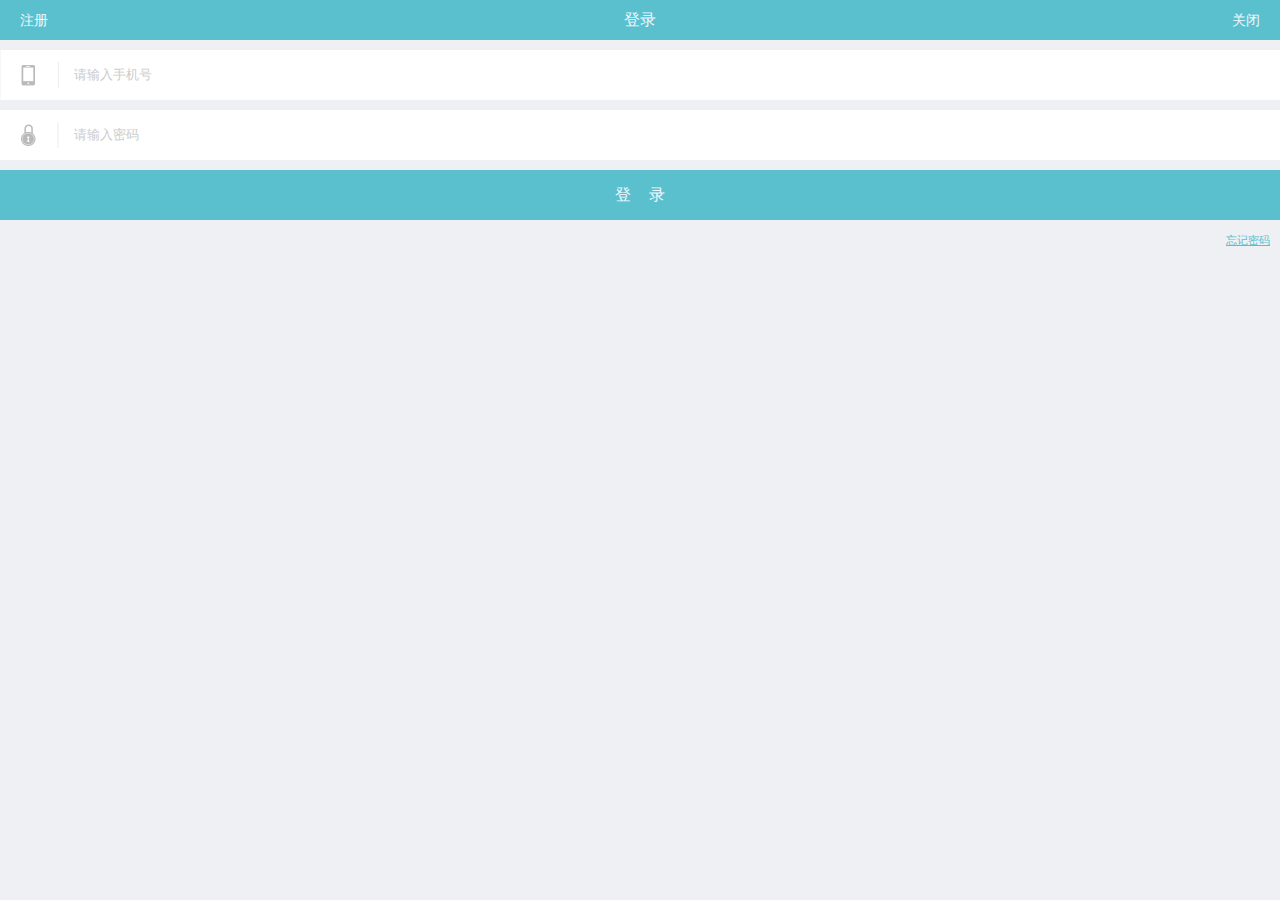
<file: task4/index.html>
<!DOCTYPE html>
<html lang="en">
<head>
    <meta charset="UTF-8">
    <meta name="viewport" content="width=device-width, initial-scale=1.0">
    <meta name ="viewport" content ="width=device-width, initial-scale=1, maximum-scale=1, minimum-scale=1, user-scalable=no">
    <meta http-equiv="X-UA-Compatible" content="ie=edge">
    <title>Task4</title>
    <link rel="stylesheet" href="index.css">
</head>
<body>
    <div class="header">
        <div class="register">注册</div>
        <div class="login">登录</div>
        <div class="close">关闭</div>
    </div>

    <div class="phoneNum">
        <input type="text" value="请输入手机号" id="phone">
    
    </div>

    <div class="password">
        <input type="text" value="请输入密码" id="psw">
    </div>

    <div class="btn">
        <button type="button" value="登录">登&nbsp;&nbsp;&nbsp;&nbsp;录</button>
    </div>

    <div class="forgetpsw">
        <a href="#">忘记密码</a>
    </div>
    

    <script>
        var input = document.getElementById("phone");
    input.onfocus = function(){
        if(this.value =="请输入手机号"){
            this.value ="";
            this.style.color = "black";
        }
    }

    input.onblur = function(){
        if(this.value.length ==0){
            this.value = "请输入手机号";
            this.style.color = "#ccc";
        }
    }

    var input1 = document.getElementById("psw");
    input1.onfocus = function(){
        if(this.value == "请输入密码"){
            this.value ="";
            this.style.color = "black";
            this.type = "password";
        }
    }

    input1.onblur = function(){
        if(this.value.length ==0){
            this.value = "请输入密码";
            this.style.color="#ccc";
            this.type = "text";
        }
    }
    </script>
</body>
</html>
</file>
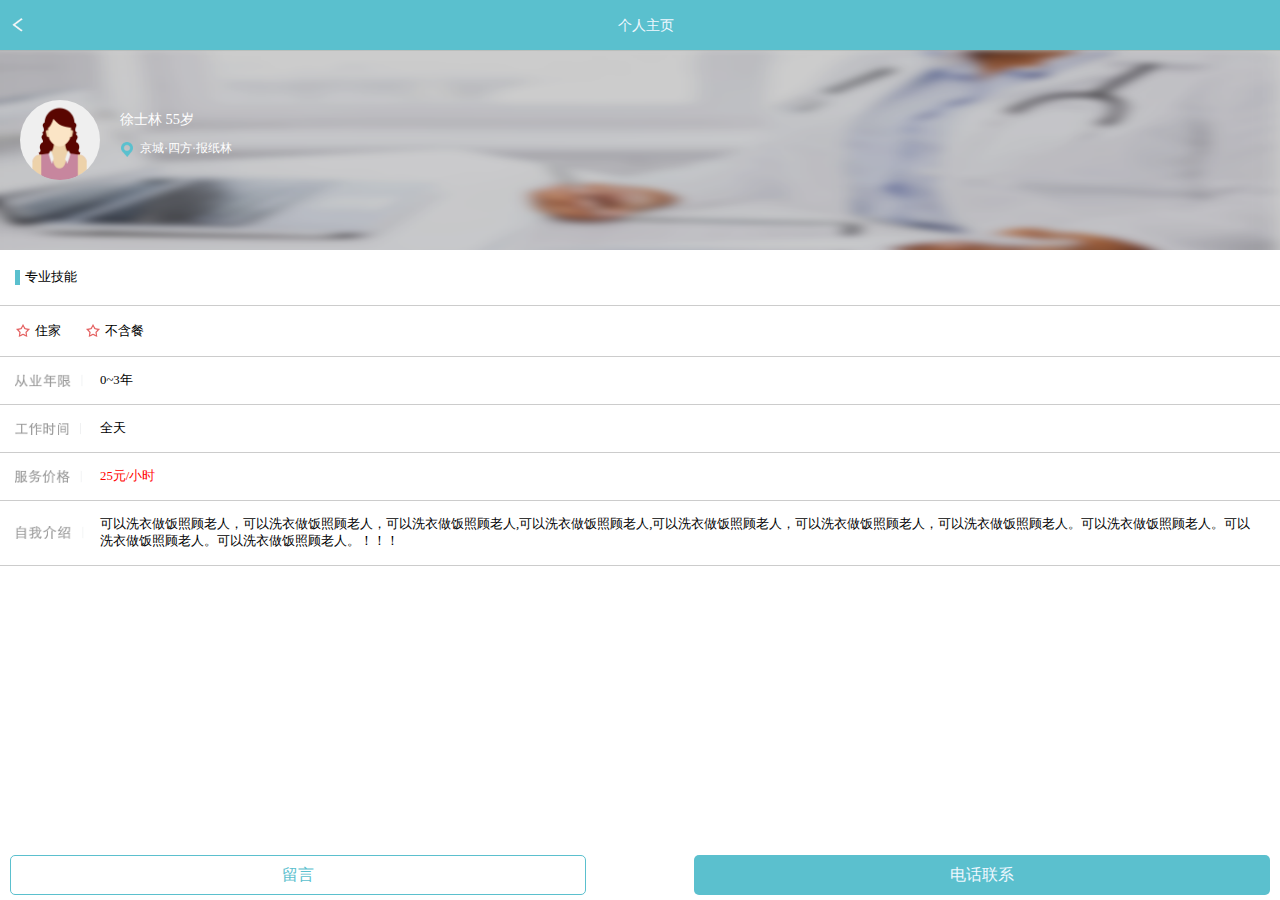
<file: task5/index.html>
<!DOCTYPE html>
<html lang="en">
<head>
    <meta charset="UTF-8">
    <meta name="viewport" content="width=device-width, initial-scale=1.0">
    <meta http-equiv="X-UA-Compatible" content="ie=edge">
    <link rel="stylesheet" href="index.css">
    <title>Task5</title>
</head>
<body >
    <div class="header">
        <div class="img1"><img src="images/task5-1_03.png" alt="" width="16" ></div>
        <div class="sp1"> <span class="sp1">个人主页</span></div> 
    </div>

    <div class="main">
        <div class="top">
            <div class="top-img"></div>
            <div class="top-info">徐士林 55岁</div>
            <div class="top-address">京城·四方·报纸林</div>
        </div>   
    </div>
    <div class="content">
            <div class="content-skill">专业技能</div>
           
            <div class="content-1">
                <div class="content-home">住家</div>
                <div class="content-food">不含餐</div>
            </div>
            <div class="content-2">
                    0~3年
              </div>
              <div class="content-3">
                  全天
              </div>
              <div class="content-4">
                  25元/小时
              </div>
              <div class="content-5">
                  可以洗衣做饭照顾老人，可以洗衣做饭照顾老人，可以洗衣做饭照顾老人,可以洗衣做饭照顾老人,可以洗衣做饭照顾老人，可以洗衣做饭照顾老人，可以洗衣做饭照顾老人。可以洗衣做饭照顾老人。可以洗衣做饭照顾老人。可以洗衣做饭照顾老人。！！！
              </div>
        </div>
    <div class="footer">
     <button class="btn1" type="button" value="登录">留言</button>
     <button class="btn2" type="button" value="登录">电话联系</button>

    </div>
    

    
</body>
</html>
</file>
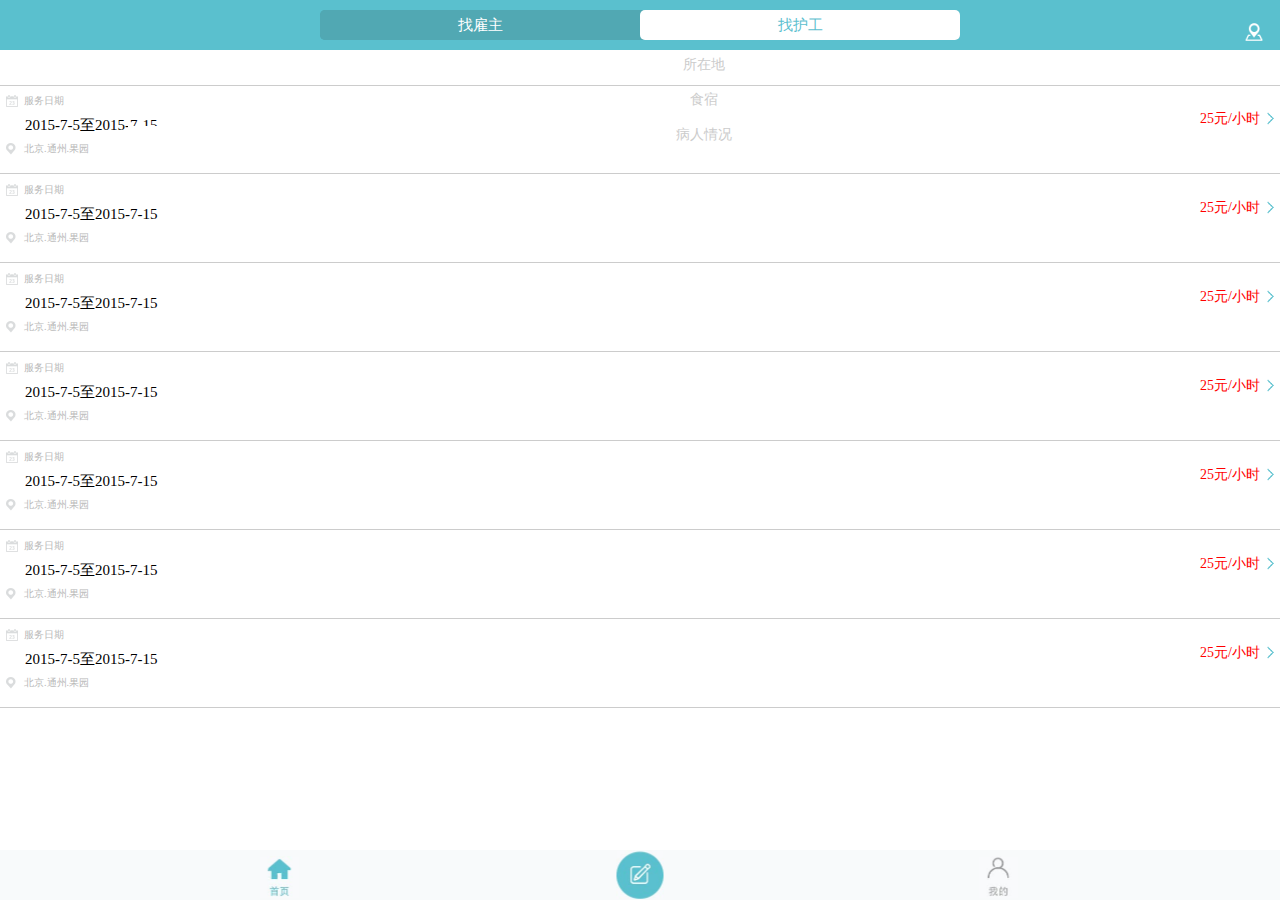
<file: task6/index.html>
<!DOCTYPE html>
<html lang="en">
<head>
    <meta charset="UTF-8">
    <meta name="viewport" content="width=device-width, initial-scale=1.0">
    <meta http-equiv="X-UA-Compatible" content="ie=edge">
    <title>Document</title>
    
    <script src="http://how2j.cn/study/js/jquery/2.0.0/jquery.min.js"></script>
   <link href="http://how2j.cn/study/css/bootstrap/3.3.6/bootstrap.min.css" rel="stylesheet">
   <script src="http://how2j.cn/study/js/bootstrap/3.3.6/bootstrap.min.js"></script>
   <link rel="stylesheet" href="index.css">
</head>
<body>
    <!--头部-->
    <div class="header">
        <div class="head-btn">
            <button class="btn1">找雇主</button>
            <button class="btn2">找护工</button>
        </div>
       <div><button class="bg-head" onclick="alert('123')"></button></div>
    </div>
    
    <!--列表头部-->
    <div class="list">
        <div class="container">
           <div class="row">
                <div class="col-xs-4">
                        <div class="dropdown">
                                <button class="dropbtn">所在地</button>
                                <span class="caret" style="color: #ccc"></span>
                                <div class="dropdown-content">
                                  <a href="#">北京</a>
                                  <a href="#">上海</a>
                                  <a href="#">成都</a>
                                </div>
                              </div>                  
                </div>
                <div class="col-xs-4 ">
                        <div class="dropdown">
                                <button class="dropbtn">食宿</button>
                                <span class="caret" style="color: #ccc"></span>
                                <div class="dropdown-content">
                                  <a href="#">北京</a>
                                  <a href="#">上海</a>
                                  <a href="#">成都</a>
                                </div>
                              </div> 
                </div>
                <div class="col-xs-4 ">
                        <div class="dropdown" style=" border-right: 0px solid #ccc;">
                                <button class="dropbtn">病人情况</button>
                                <span class="caret" style="color: #ccc"></span>
                                <div class="dropdown-content">
                                  <a href="#">北京</a>
                                  <a href="#">上海</a>
                                  <a href="#">成都</a>
                                </div>
                              </div>  
                </div>
             </div>
        </div>
    
    </div>
    
    <!--列表主体-->
    
    <div class="list-body">
        <div class="list-info">
            <div class="list-date"><div class="list-date-img"></div>服务日期</div>
            
            <div class="list-year">2015-7-5至2015-7-15</div>
            <div class="list-time">25元/小时<button class="list-right" onclick="alert('123')"></button></div>
            <div class="list-address"><div class="list-address-img"></div>北京.通州.果园</div>
        </div>
        <div class="list-info">
                <div class="list-date"><div class="list-date-img"></div>服务日期</div>
                
                <div class="list-year">2015-7-5至2015-7-15</div>
                <div class="list-time">25元/小时<button class="list-right" onclick="alert('123')"></button></div>
                <div class="list-address"><div class="list-address-img"></div>北京.通州.果园</div>
            </div>
        <div class="list-info">
                    <div class="list-date"><div class="list-date-img"></div>服务日期</div>
                    
                    <div class="list-year">2015-7-5至2015-7-15</div>
                    <div class="list-time">25元/小时<button class="list-right" onclick="alert('123')"></button></div>
                    <div class="list-address"><div class="list-address-img"></div>北京.通州.果园</div>
        </div>
        <div class="list-info">
                <div class="list-date"><div class="list-date-img"></div>服务日期</div>
                
                <div class="list-year">2015-7-5至2015-7-15</div>
                <div class="list-time">25元/小时<button class="list-right" onclick="alert('123')"></button></div>
                <div class="list-address"><div class="list-address-img"></div>北京.通州.果园</div>
        </div>
        <div class="list-info">
                <div class="list-date"><div class="list-date-img"></div>服务日期</div>
                
                <div class="list-year">2015-7-5至2015-7-15</div>
                <div class="list-time">25元/小时<button class="list-right" onclick="alert('123')"></button></div>
                <div class="list-address"><div class="list-address-img"></div>北京.通州.果园</div>
        </div>
        <div class="list-info">
                <div class="list-date"><div class="list-date-img"></div>服务日期</div>
                
                <div class="list-year">2015-7-5至2015-7-15</div>
                <div class="list-time">25元/小时<button class="list-right" onclick="alert('123')"></button></div>
                <div class="list-address"><div class="list-address-img"></div>北京.通州.果园</div>
        </div>
        <div class="list-info">
                <div class="list-date"><div class="list-date-img"></div>服务日期</div>
                
                <div class="list-year">2015-7-5至2015-7-15</div>
                <div class="list-time">25元/小时<button class="list-right" onclick="alert('123')"></button></div>
                <div class="list-address"><div class="list-address-img"></div>北京.通州.果园</div>
        </div>
       
    </div>
    <!--底部-->
    <div class="footer">
        <div class="tab">
            <div class="tab-left-1"><button class="left-btn"></button></div> 
            <div class="tab-left-2"><button class="center-btn"></button></div> 
            <div class="tab-left-3"><button class="right-btn"></button></div>     
        </div>
        

    </div>

</body>
</html>
</file>
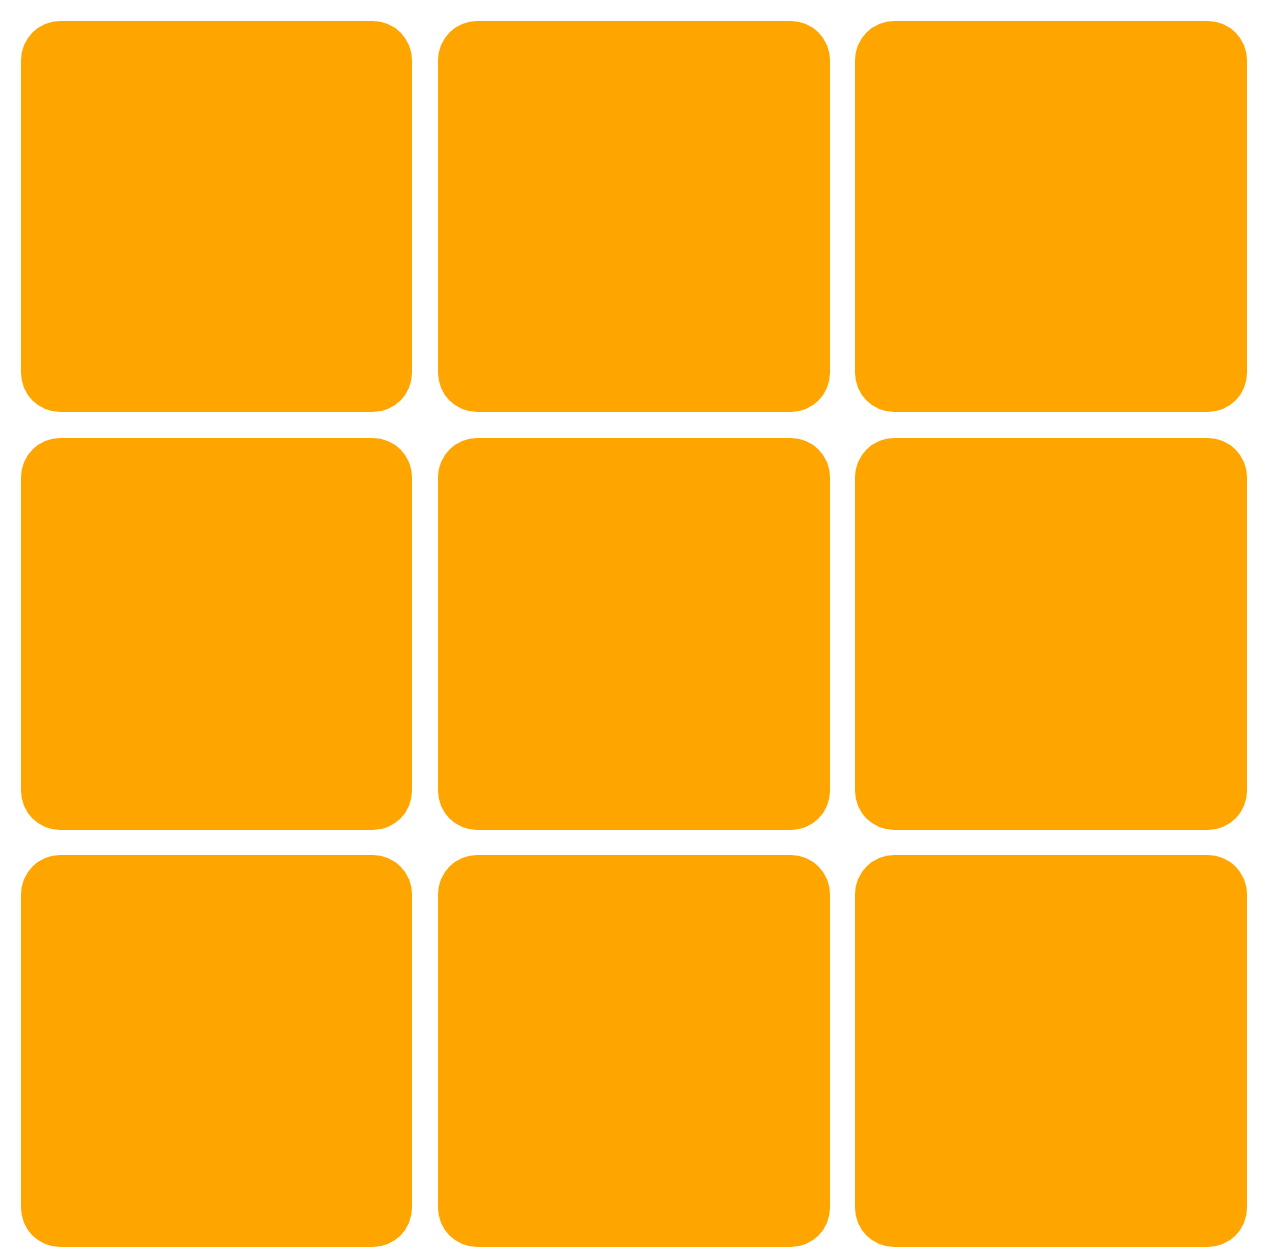
<file: task1/index1.html>
<!DOCTYPE html>
<html lang="en">
<head>
    <meta charset="UTF-8">
    <meta name="viewport" content="width=device-width, initial-scale=1.0">
    <meta http-equiv="X-UA-Compatible" content="ie=edge">
    <title>修真院演示</title>
    <link rel="stylesheet" href="task1.css">
   
</head>
<body>

    <div class="block1"></div>
    <div class="block1"></div>
    <div class="block1"></div>
    <div class="block1"></div>
    <div class="block1"></div>
    <div class="block1"></div>
    <div class="block1"></div>
    <div class="block1"></div>
    <div class="block1"></div>

    
          
</body>
</html>
</file>
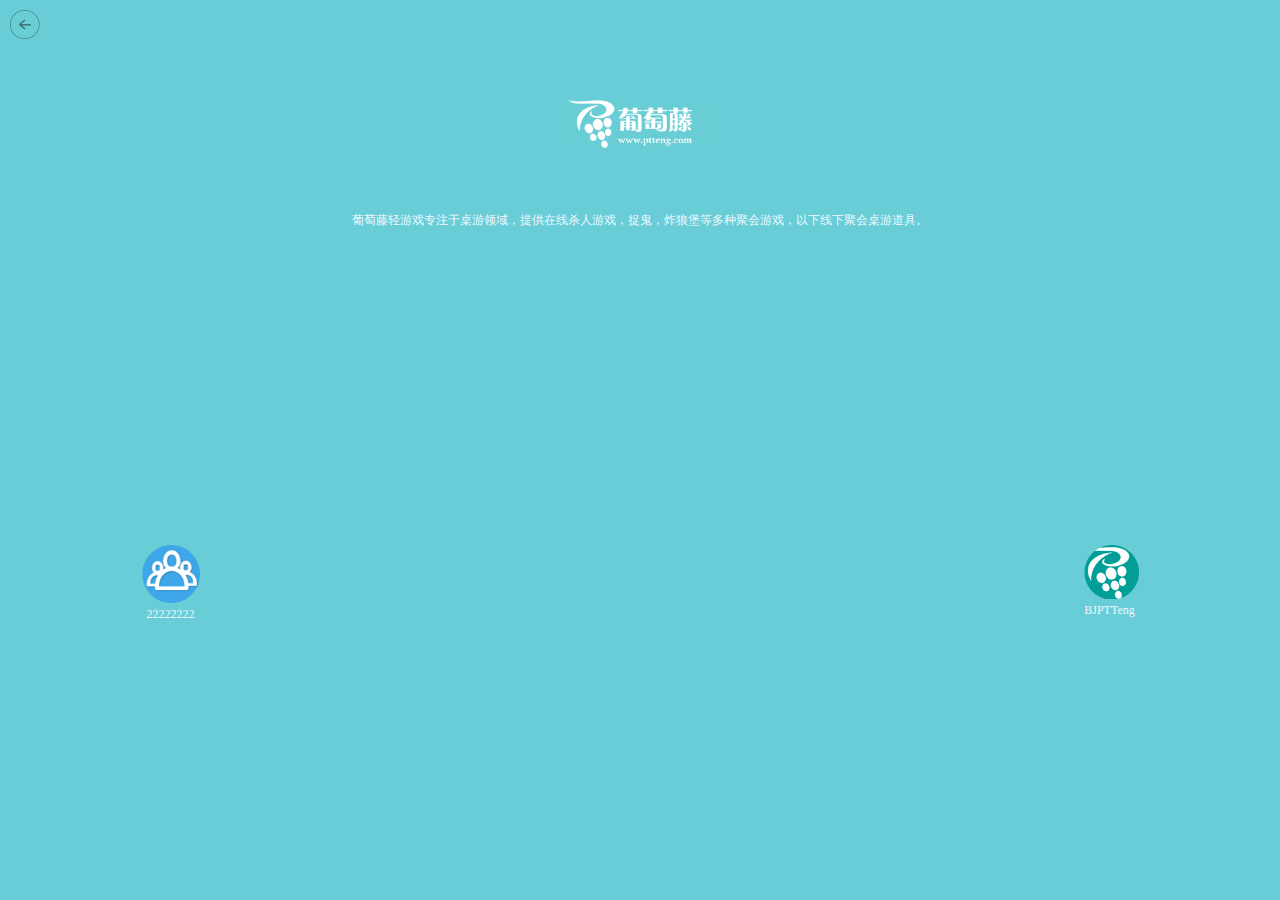
<file: task3/task3.html>
<!DOCTYPE html>
<html lang="en">
<head>
    <meta charset="UTF-8">
    <meta name="viewport" content="width=device-width, initial-scale=1.0">
    <meta http-equiv="X-UA-Compatible" content="ie=edge">
    <link rel="stylesheet" href="task3.css">
    <title></title>
    <style>
    
    </style>
</head>
<body>
    <div class="btn">
        <img src="b1.png" alt="" width=60%>
    </div>

    <div class="p1">
        <img src="task3_03.png" alt="" width=80%>
    </div>

    <div class="box">
        <div class="center">
       <div class="contents">葡萄藤轻游戏专注于桌游领域，提供在线杀人游戏，捉鬼，炸狼堡等多种聚会游戏，以下线下聚会桌游道具。</div> 
        </div>
    </div>

    <div class="btn1">
        <img src="b2.png" alt="" width="70%">
        <p>22222222</p>

    </div>

    <div class="btn2">
        <img src="b3.png" alt="" width="70%">
        <p>BJPTTeng</p>
    </div>
</body>
</html>
</file>
<file: task4/index.css>
*{
    margin: 0;
    padding: 0;
}
body{
    background-color: #eef0f4;
}
.header{
    width: 100%;
    height: 40px;
    background-color: #5bc0ce;
}
.register{
    height: 40px;
    float: left;
    color: aliceblue;
    text-align: center;
    line-height: 40px;
    font-size: 0.9em;
    position: absolute;
    left: 20px;
}
.login{
    width: 10%;
    height: 40px;
    line-height: 40px;
    color: aliceblue;
    text-align: center;
    font-size: 1em;
    float: left;
    position: absolute;
    left: 45%;
    
}
.close{
    height: 40px;
    float: left;
    color: aliceblue;
    text-align: center;
    line-height: 40px;
    font-size: 0.9em;
    position: absolute;
    right: 20px;
}
.phoneNum{
    margin: 10px auto;
    background-color: #fff;
    overflow: auto;
}
.phoneNum input{
     outline: none;
     width: 100%;
     color: #ccc;
    border: solid 0px ;
    height: 50px;
    background: url(images/login_05.png) no-repeat  center ;
    background-position: 0px;
    padding-left: 74px;
    background-size: 74px 50px;
    box-sizing: border-box;
}

.password{
    background-color: #fff;
    overflow: auto;
}
.password input{
    outline: none;
     width: 100%;
     color: #ccc;
    border: solid 0px ;
    height: 50px;
    background: url(images/login_09.png) no-repeat  center ;
    background-position: 0px;
    padding-left: 74px;
    background-size: 74px 50px;
    box-sizing: border-box;
}

.btn{
    margin: 10px auto;
    height: 50px;
}
.btn button{
    height: 50px;
    background-color: #5bc0ce;
    width: 100%;
    outline: none;
    cursor: pointer;
    font-size: 1em;
    color: aliceblue;
    border: none;
}
.forgetpsw{
    position: absolute;
    right:10px;
}

.forgetpsw a{
    color: #5bc0ce;
    font-size: 0.7em;
}
</file>
<file: task5/index.css>
*{
    margin: 0;
    padding: 0;
}
body{
    
}

.header{
    width: 100%;
    background-color: #5ac0ce;
    height: 50px;
    position: fixed;
    top: 0;
    z-index: 99999999999;
}

.img1{
    width: 10%;
    height: 50px;
    float: left;
}
.img1 img{
    margin-left: 10px;
    height: 30px;
    margin-top: 10px;
}


.sp1{
    width: 90%;
    color: aliceblue;
    font-size: 0.95em;
    text-align: center;
    height: 50px;
     float: left;
     line-height: 50px;

}

.main{
    width: 100%;
    margin-top: 50px;
    overflow: auto;
    position: absolute;
    
   
   
}
.top{
    width: 100%;
    height: 200px;
    background: url(images/body_02.png) no-repeat ;
    background-size: 100% 100%;
    float: left;
    
}
.top:after{
    position: absolute;
    top: 0;
    left: 0;
    content: "";
    background-color:#000;
    opacity: 0.2;
    z-index: 1;
    width: 100%;
    height: 100%;
}
.top-img{
    width: 80px;
    height: 80px;
    background-color: #fff;
    z-index: 2;
    position: absolute;
    top: 50px;
    left: 20px;
    border-radius: 50%;
    background: url(images/tu.png) no-repeat;
    background-size: 100%;
}

.top-info{
    width: 100px;
    height: 30px;
    color: #fff;
    z-index: 999;
    position: absolute;
    top: 60px;
    left: 120px;
    font-size: 0.9rem;
}

.top-address{
    width: 100px;
    height: 30px;
    color: #fff;
    z-index: 10000;
    position: absolute;
    top: 90px;
    left: 120px;
    font-size: 0.75rem;
    background: url(images/Shape\ 4.png) center no-repeat;
    background-position-y: 2px;
    background-position-x: 1px;
    background-size: 10%;
    padding-left: 20px;


}

.footer{
    width: 100%;
    height: 50px;
   background-color: #fff;
    position: fixed;
    bottom: 0;
    text-align: center;
    z-index: 99999999999;
}
.btn1{
    height: 40px;
    color: #5bc0ce;
    background-color: #fff;
    width: 45%;
    outline: none;
    cursor: pointer;
    font-size: 1em;
    border: none;
    float: left;
    position: absolute;
    top: 5px;
    left: 10px;
    border-radius: 5px;
    border: solid 1px;
}
.btn2{
    height: 40px;
    background-color: #5bc0ce;
    width: 45%;
    outline: none;
    cursor: pointer;
    font-size: 1em;
    color: aliceblue;
    border: none;
    float: left;
    position: absolute;
    top: 5px;
    right:10px;
    border-radius: 5px;
}

.content{
   width: 100%;
    background-color: #fff;    
    float: left;
    margin: 250px auto;
    margin-bottom: 50px;
   
}
.content-skill{
    width: 80%;
    margin-left: 15px;
    height: 15px;
    border-left: #5ac0ce 5px solid; 
    padding-left: 5px;
    line-height: 15px;
    margin-top: 20px;
    margin-bottom: 20px;
    font-size: 0.80rem;
}
.content-1{
    border-bottom: 1px solid #ccc;
    height: 50px;
    line-height: 50px;
    padding-left:15px; 
    font-size: 0.8rem;
    border-top: 1px solid #ccc;
}
.content-home{
   
    background: url(images/xing.png) center no-repeat;
    background-position-y: 18px;
    background-position-x: 1px;
    background-size: 20%;
    padding-left: 20px;
     width: 50px;
    float: left; 
}
.content-food{
    background: url(images/xing.png) center no-repeat;
    background-position-y: 18px;
    background-position-x: 1px;
    background-size: 20%;
    padding-left: 20px;
     width: 50px;
    float: left; 
}


.content-2{
    background: url(images/year_03.png) center no-repeat;
    background-position-y: auto;
    background-position-x: 15px;
    background-size: 70px;
    padding-left: 100px;
    box-sizing: border-box;
    border-bottom: 1px solid #ccc;
      width:100%;
     display:inline-block !important; 
     display:inline; 
     padding-top: 15px;
     padding-bottom: 15px;
     font-size: 0.8rem;
}
.content-3{
    background: url(images/p1_07.png) center no-repeat;
    background-position-y: auto;
    background-position-x: 15px;
    background-size: 70px;
    padding-left: 100px;
    box-sizing: border-box;
    border-bottom: 1px solid #ccc;
      width:100%;
     display:inline-block !important; 
     display:inline; 
     padding-top: 15px;
     padding-bottom: 15px;
     font-size: 0.8rem;
}
.content-4{
    background: url(images/p1_10.png) center no-repeat;
    background-position-y: auto;
    background-position-x: 15px;
    background-size: 70px;
    padding-left: 100px;
    box-sizing: border-box;
    border-bottom: 1px solid #ccc;
      width:100%;
     display:inline-block !important; 
     display:inline; 
     padding-top: 15px;
     padding-bottom: 15px;
     font-size: 0.8rem;
     color: red;
}
.content-5{
    background: url(images/p1_13.png) center no-repeat;
    background-position-y: auto;
    background-position-x: 15px;
    background-size: 70px;
    padding-left: 100px;
    box-sizing: border-box;
    border-bottom: 1px solid #ccc;
      width:100%;
     display:inline-block !important; 
     display:inline; 
     padding-top: 15px;
     padding-bottom: 15px;
     padding-right: 20px;
     font-size: 0.8rem;
}
</file>
<file: task6/index.css>
*{
    padding: 0;
    margin: 0;
}
ul{
    list-style: none;
}
.header{
    height: 50px;
    background-color: #5ac0ce;
    width: 100%;
    position: absolute;
    top: 0;
    z-index: 99999999;
}
.head-btn{
    width: 50%;
    height: 30px;
    text-align: center;
    background-color: #51a8b3;
    border-radius: 5px;
    border: solid 0px #51a8b3;
    margin: 10px auto 10px auto;
}
.btn1{
    height: 30px;
    width: 50%;
    background-color:#51a8b3;
    float: left;
    text-align: center;
    font-size: 15px;
    outline: none;
    border: solid 0px ;
    color: #fff;
    border-top-left-radius: 5px;
    border-bottom-left-radius: 5px;
    font-family: "Heiti SC";
      
}

.btn2{
    height: 30px;
    width: 50%;
    background-color: #fff;
    float: left;
    text-align: center;
    font-size: 15px;
    outline: none;
    border: solid 0px #fff;
    font-family: "Heiti SC";
    color: #5cc0cf;
    border-radius: 5px;
}
.bg-head {
    width: 42px; height: 44px;
    background: url(images/css_sprites.png)-238px -10px;
    position: absolute;
    top: 10px;
    right: 5px;
    outline: none;
    border: solid 0px #000 ;
    transform: scale(0.4);
}

.list{
    height: 35px;
    width: 100%;
    position:absolute;
    top: 50px;
    
    z-index: 999;
    border-bottom: 1px solid #ccc;
}

div.container div.row div {
    padding: 0px;
    
}
.dropbtn {
    background: #fff;
    color: #ccc;
    border: none;
    cursor: pointer;
    outline: none;
    width: 80%;
    font-size: 14px;
    text-align: center;
    padding-left: 10%;
}

.dropdown {
    position: relative;
    display: inline-block;
    width: 100%;
    margin-top: 5px;
    height: 25px;
    margin-bottom: 5px;
   
    border-right: 1px solid #ccc;
    text-align: center;
    
}

.dropdown-content {
    display: none;
    position: absolute;
    background-color: #f9f9f9;
    min-width: 100%;
    box-shadow: 0px 8px 16px 0px rgba(0,0,0,0.2);
    margin-top: 10px;
}

.dropdown-content a {
    color: black;
    padding: 12px 16px;
    text-decoration: none;
    display: block;
}

.dropdown-content a:hover {background-color: #f1f1f1}

.dropdown:hover .dropdown-content {
    display: block;
}

.dropdown:hover .dropbtn {
    background-color:#fff;
}

.dorpdown-1{
    position: relative;
    display: inline-block;
    width: 100%;
    margin-top: 5px;
   height: 25px;
   
  border-right: 1px solid #ccc;
    text-align: center;
}

.search{
    width: 100%;
    border: 1px solid #ccc;
    height: 25px;
    background-color: #fff;
    
}

.list-body{
  width: 100%;
  
  position: absolute;
  top: 85px;
  bottom: 50px;
  
  overflow: auto;
  overflow-x: hidden;
}

.list-info{
    width: 100%;
    height:80px;
    border-bottom: #ccc 1px solid;
    position: relative;
    padding-top: 4px;
    padding-bottom: 4px;
}
.list-time{
    position: absolute;
    top: 25px;
    right: 20px;
    font-size: 14px;
    color: red;
}
.list-right{
    width: 19px; height: 33px;
    background: url(images/css_sprites.png)-76px -232px;
    position: absolute;
    top: -8px;
    right: -20px;
    outline: none;
    transform: scale(0.35);
    border: solid 0px #000 ;
}
.list-date-img{
    width: 24px;
    height: 24px;
    background: url(images/css_sprites.png)-115px -232px;
    transform: scale(0.5);
    float: left;
}
.list-date{
    width: 30%;
    height: 24px;
    line-height: 24px;
    font-size: 10px;
    color: #B8B8B8;
    
}
.list-address{
    width: 30%;
    height: 24px;
    line-height: 24px;
    font-size: 10px;
    color: #B8B8B8;
    white-space:nowrap; 
    overflow:hidden; 
    text-overflow:ellipsis;
  
}
.list-address-img{
    width: 24px;
    height: 24px;
    background: url(images/css_sprites.png)-159px -232px;
    transform: scale(0.5);
    float: left;
}
.list-year{
    width: 50%;
    height: 24px;
    line-height: 24px;
    font-size: 15px;
    color: #000;
    white-space:nowrap; 
    overflow:hidden; 
    text-overflow:ellipsis;
    padding-left: 25px;
    
}

.footer{
    width: 100%;
    height: 50px;
    position: absolute;
    bottom: 0px;
    background-color: #f8fafb;
    z-index: 100;
}

.tab-left-1{
    width: 49px;
    height: 49px;
  
    position: absolute;
    margin-left:20%;
}
.tab-left-2{
    width: 49px;
    height: 49px;
  
    position: absolute;
    margin-left:calc(50% - 24.5px);
}
.tab-left-3{
    width: 49px;
    height: 49px;
    
    position: absolute;
    margin-left:calc(80% - 49px);
}
.left-btn{
    width: 79px;
    height: 85px;
    background-color: red;
    background: url(images/css_sprites.png)-109px -127px;
    position: absolute;
    top: -15px;
    left: -16px;
    transform: scale(0.5);
    border: solid 0px #000 ;
    outline: none;
}
.right-btn{
    width: 79px;
    height: 85px;
    background-color: red;
    background: url(images/css_sprites.png)-10px -127px;
    position: absolute;
    top: -15px;
    left: -16px;
    transform: scale(0.5);
    border: solid 0px #000 ;
    outline: none;
}
.center-btn{
    width: 94px;
    height: 97px;
    background-color: red;
    background: url(images/css_sprites.png)-10px -10px;
    position: absolute;
    top: -24px;
    left: -23px;
    transform: scale(0.5);
    border: solid 0px #000 ;
    outline: none;
}
.tab-left{
    width: 79px; height: 85px;
    background: url(images/css_sprites.png)-109px -127px;
    position: absolute;
    top: 0px;
    left: 20%;
  
    transform: scale(0.4);
   
}
.tab-right{
    width: 79px; height: 85px;
    background: url(images/css_sprites.png)-10px -127px;
    position: absolute;
  
    right: 22%;
    outline: none;
    transform: scale(0.4);
    border: solid 0px #000 ;
}
.tab-center{
    width: 94px; height: 97px;
    background: url(images/css_sprites.png)-10px -10px;
    position: relative;
    
    left: 38%;
    outline: none;
    transform: scale(0.5);
    border: solid 0px #000 ;
}
.tab{
    width: 100%;
   
    height: 50px;
    position: relative;
}
</file>
<file: task1/task1.css>
.block1{
    padding-left:31%;
    padding-bottom: 31%; 
    background-color: orange;
    float: left;
    margin:1%;
    border-radius: 10%;

 }
</file>
<file: task3/task3.css>
*{
    padding: 0;
    margin: 0;
}
body{
    background-color: #68cdd6;
}
.btn{
    width: 50px;
    height: 50px;
    position: absolute;
    left: 10px;
    top: 10px;
}
.btn1{
    width: 85px;
    height: 85px;
    position: absolute;
    left: 10%;
    bottom: 30%;
    text-align: center;
}
.btn1 p{
    color: aliceblue;
    font-size: 0.75em;
}
.btn2{
    width: 85px;
    height: 85px;
    position: absolute;
    right: 10%;
    bottom: 30%;
    text-align: center;
}
.btn2 p{
    color: aliceblue;
    font-size: 0.75em;
}
.p1{
    width: 208px;
    height: 112px;
   
    margin: 100px auto 0 auto;
    text-align: center;
}
.box{
    display: table;
    margin: 0 auto;
    width: 70%;
    color: aliceblue;
    font-size: 0.75em;

}
.center{
    display: table-cell;
    vertical-align: middle;
    text-align: center;
    }
.contents{
    display: inline-block;
    text-align: left;
}
</file>
